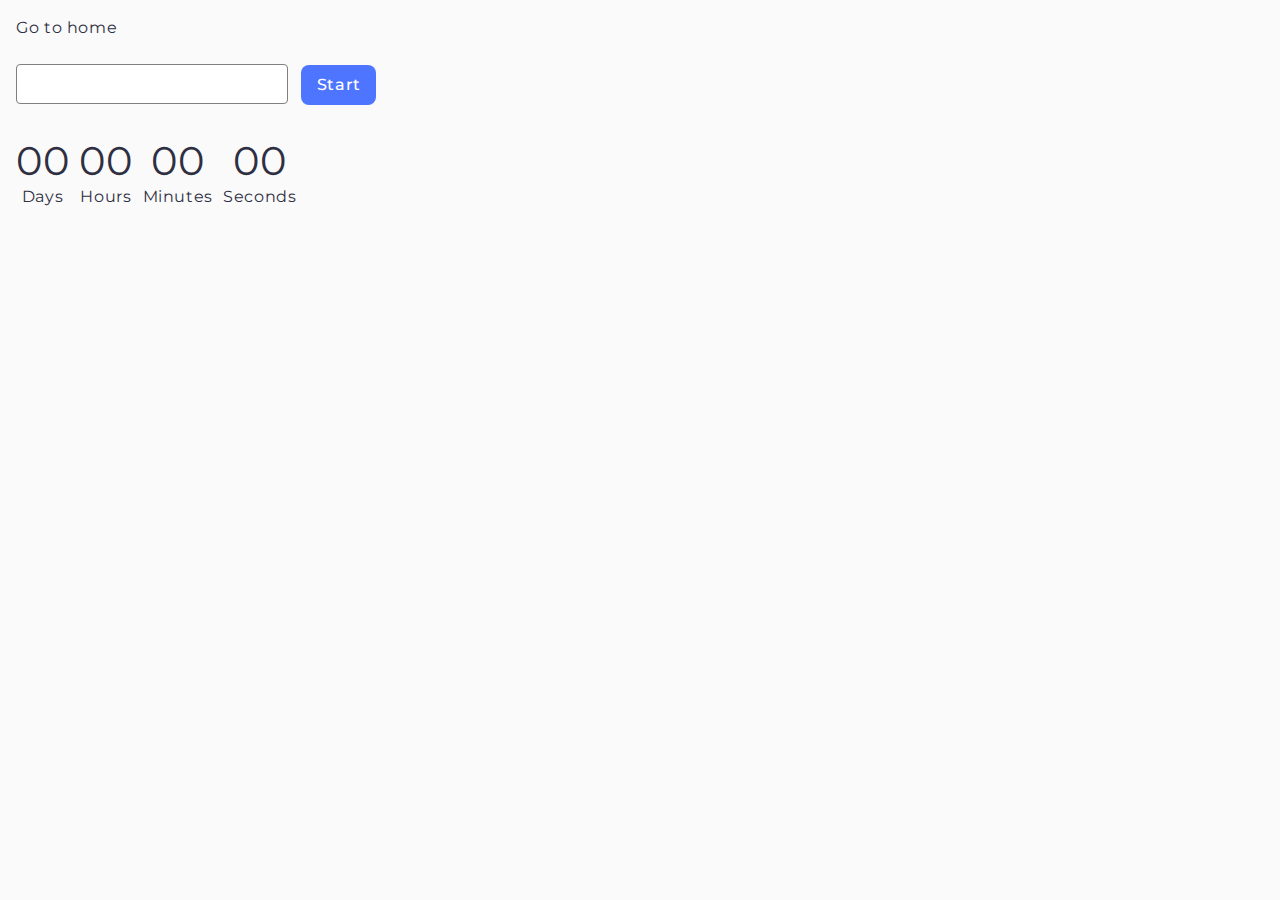
<file: src/1-timer.html>
<!DOCTYPE html>
<html lang="en">
  <head>
    <meta charset="UTF-8" />
    <meta http-equiv="X-UA-Compatible" content="IE=edge" />
    <meta name="viewport" content="width=device-width, initial-scale=1.0" />
    <link rel="stylesheet" href="./css/styles.css" />
    <link rel="preconnect" href="https://fonts.googleapis.com" />
    <link rel="preconnect" href="https://fonts.gstatic.com" crossorigin />
    <link
      href="https://fonts.googleapis.com/css2?family=Montserrat:wght@400;500;600&display=swap"
      rel="stylesheet"
    />
    <title>Page 1</title>
  </head>
  <body>
    <a href="./index.html">Go to home</a>
    <section>
      <input type="text" id="datetime-picker" />
      <button type="button" data-start>Start</button>

      <div class="timer">
        <div class="field">
          <span class="value" data-days>00</span>
          <span class="label">Days</span>
        </div>
        <div class="field">
          <span class="value" data-hours>00</span>
          <span class="label">Hours</span>
        </div>
        <div class="field">
          <span class="value" data-minutes>00</span>
          <span class="label">Minutes</span>
        </div>
        <div class="field">
          <span class="value" data-seconds>00</span>
          <span class="label">Seconds</span>
        </div>
      </div>
    </section>
    <script type="module" src="./js/1-timer.js"></script>
  </body>
</html>
</file>
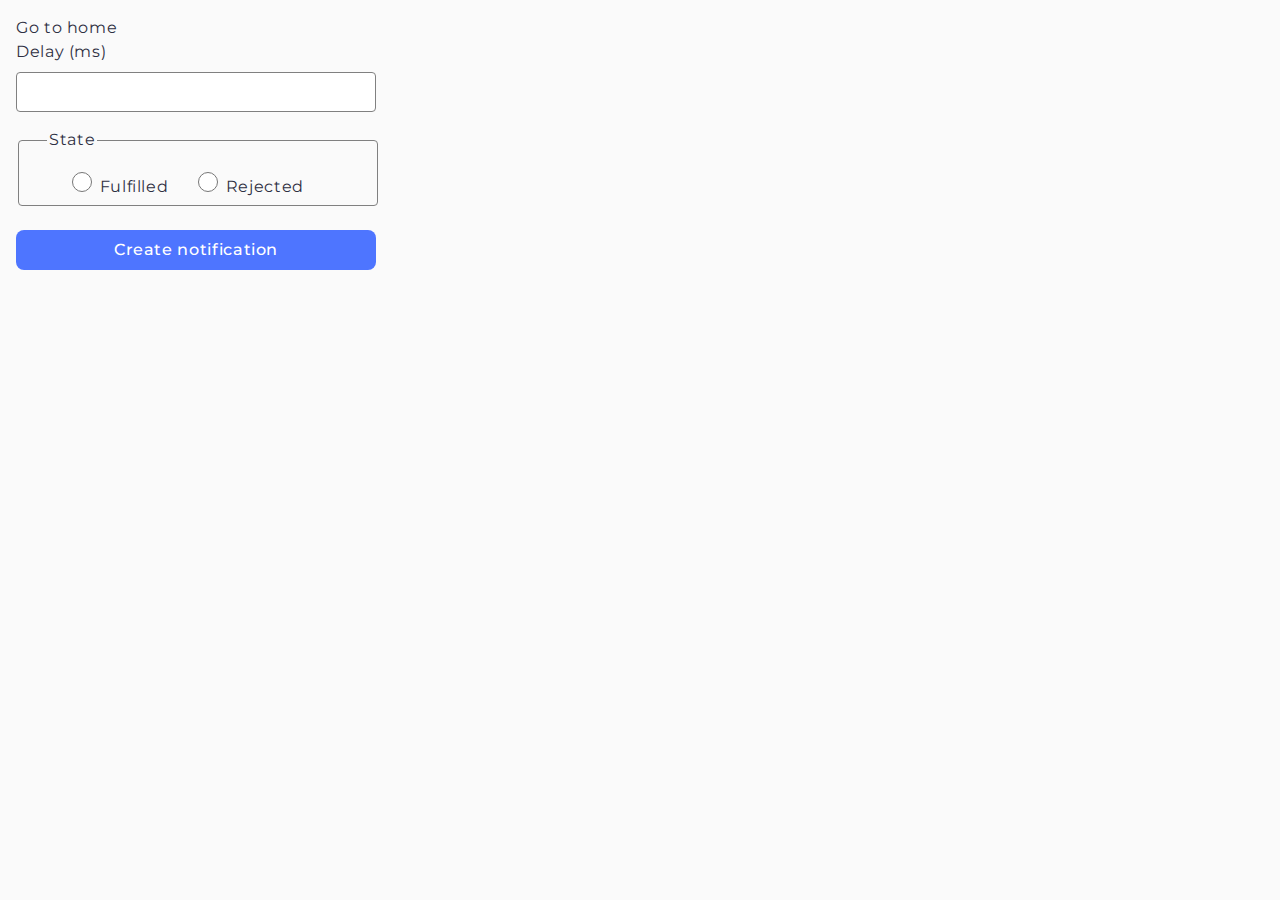
<file: src/2-snackbar.html>
<!DOCTYPE html>
<html lang="en">
  <head>
    <meta charset="UTF-8" />
    <meta name="viewport" content="width=device-width, initial-scale=1.0" />
    <link rel="stylesheet" href="./css/styles.css" />
    <link rel="preconnect" href="https://fonts.googleapis.com" />
    <link rel="preconnect" href="https://fonts.gstatic.com" crossorigin />
    <link
      href="https://fonts.googleapis.com/css2?family=Montserrat:wght@400;500;600&display=swap"
      rel="stylesheet"
    />
    <title>Page 2</title>
  </head>
  <body>
    <a href="./index.html">Go to home</a>
    <form class="form">
      <label>
        Delay (ms)
        <input type="number" name="delay" required />
      </label>

      <fieldset>
        <legend>State</legend>
        <label>
          <input type="radio" name="state" value="fulfilled" required />
          Fulfilled
        </label>
        <label>
          <input type="radio" name="state" value="rejected" required />
          Rejected
        </label>
      </fieldset>

      <button type="submit">Create notification</button>
    </form>
    <script type="module" src="./js/2-snackbar.js"></script>
  </body>
</html>
</file>
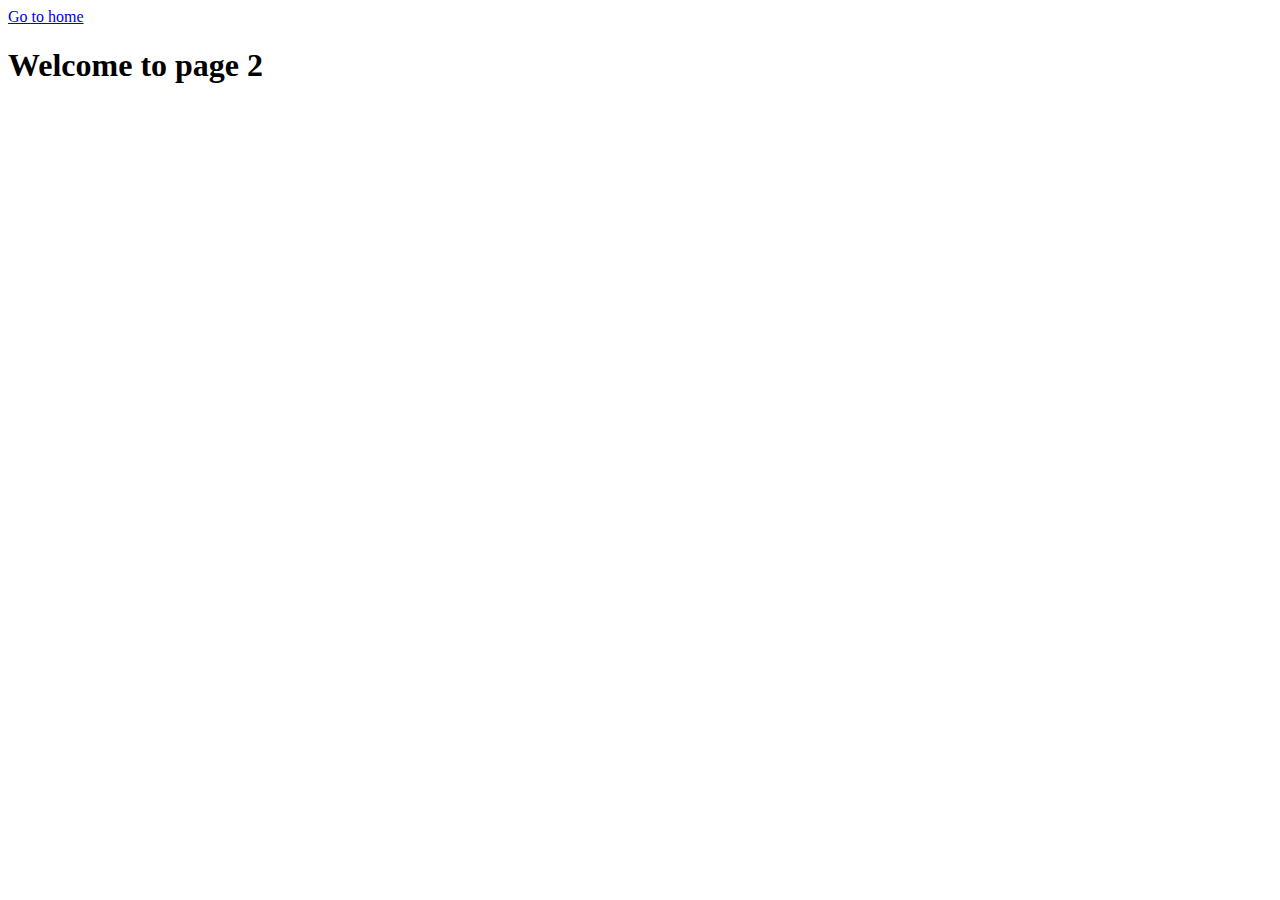
<file: src/page-2.html>
<!DOCTYPE html>
<html lang="en">
  <head>
    <meta charset="UTF-8" />
    <meta http-equiv="X-UA-Compatible" content="IE=edge" />
    <meta name="viewport" content="width=device-width, initial-scale=1.0" />
    <title>Page 2</title>
  </head>
  <body>
    <section>
      <a href="./index.html">Go to home</a>
      <h1>Welcome to page 2</h1>
    </section>
  </body>
</html>
</file>
<file: src/css/styles.css>
* {
  box-sizing: border-box;
}

a {
  text-decoration: none;
  color: inherit;
}
ul {
  padding-left: 0;
  list-style-type: none;
  margin: 0;
}
fieldset {
  padding-inline-start: 28px;
  /* margin-bottom: 30px; */
  width: 100%;
  height: 78px;
  border-radius: 4px;
  stroke-width: 1px;
  border: 1px, solid #808080;
}

body {
  margin: 16px;
  font-family: 'Montserrat', -apple-system, BlinkMacSystemFont, 'Segoe UI',
    Roboto, Oxygen, Ubuntu, Cantarell, 'Open Sans', 'Helvetica Neue', sans-serif;
  font-weight: 400;
  font-size: 16px;
  letter-spacing: 0.04em;
  -webkit-font-smoothing: antialiased;
  -moz-osx-font-smoothing: grayscale;
  background-color: #fafafa;
  color: #2e2f42;
  line-height: 1.5;
}
input {
  border: 1px solid #808080;
  border-radius: 4px;
  width: 272px;
  height: 40px;
  margin-top: 24px;
  padding: 8px 16px;
  transition: border-color 250ms cubic-bezier(0.4, 0, 0.2, 1);
  outline: transparent;
  font-family: inherit;
  font-weight: inherit;
  font-size: inherit;
  letter-spacing: inherit;
  color: inherit;
}
button {
  border-radius: 8px;
  padding: 8px 16px;
  width: 75px;
  height: 40px;
  cursor: pointer;
  border: none;
  font-family: inherit;
  font-weight: 500;
  font-size: inherit;
  line-height: inherit;
  letter-spacing: inherit;
  color: #989898;
  margin-left: 8px;
}
h1,
h2,
h3,
h4,
h5,
h6 {
  margin-top: 0;
  margin-bottom: 0;
}
h1,
h2 {
  font-weight: inherit;
  font-size: inherit;
  font-family: inherit;
  font-weight: 600;
  font-size: 24px;
  line-height: 1.33333;
}
/* ----------------------------------- */
/* --------------TASK-1--------------- */
input[type='text']:active {
  border: 1px solid #4e75ff;
}
input:hover {
  border: 1px solid #000;
}
button[data-start]:disabled {
  background: #cfcfcf;
}
button[data-start] {
  background: #4e75ff;
  color: #fff;
}
button[data-start]:hover {
  background: #6c8cff;
  color: #fff;
}
.timer {
  display: flex;
  flex-direction: row;
  gap: 10px;
  margin-top: 32px;
}
.label {
  font-family: inherit;
  font-weight: inherit;
  color: #2e2f42;
  font-size: inherit;
}
.value {
  font-family: inherit;
  font-weight: inherit;
  font-size: 40px;
  line-height: 1.2;
  letter-spacing: inherit;
  color: #2e2f42;
}
.field {
  display: flex;
  flex-direction: column;
  text-align: center;
}
/* ----------------------------------- */
/* --------------TASK-2--------------- */
.form {
  max-width: 360px;
}
input[type='number'] {
  width: 100%;
  padding-left: 20px;
  margin-top: 8px;
  margin-bottom: 16px;
}
input[type='number']:hover {
  border: 1px solid #000;
}
input[type='number']:active {
  border: 1px solid #4e75ff;
}

input[type='radio'] {
  width: 20px;
  height: 20px;
  margin-bottom: 20px;
  padding-left: 20px;
  margin-top: 14px;
}
fieldset label {
  padding-left: 20px;
}
fieldset:hover {
  border: 1px solid #000;
}
fieldset:active {
  border: 1px solid #000;
}

button[type='submit'] {
  width: 100%;
  height: 40px;
  margin: 24px 0px;
  background-color: #4e75ff;
  font-family: inherit;
  font-weight: 500;
  font-size: inherit;
  line-height: inherit;
  letter-spacing: inherit;
  color: #fff;
}
button[type='submit']:hover {
  background-color: #6c8cff;
}
</file>
